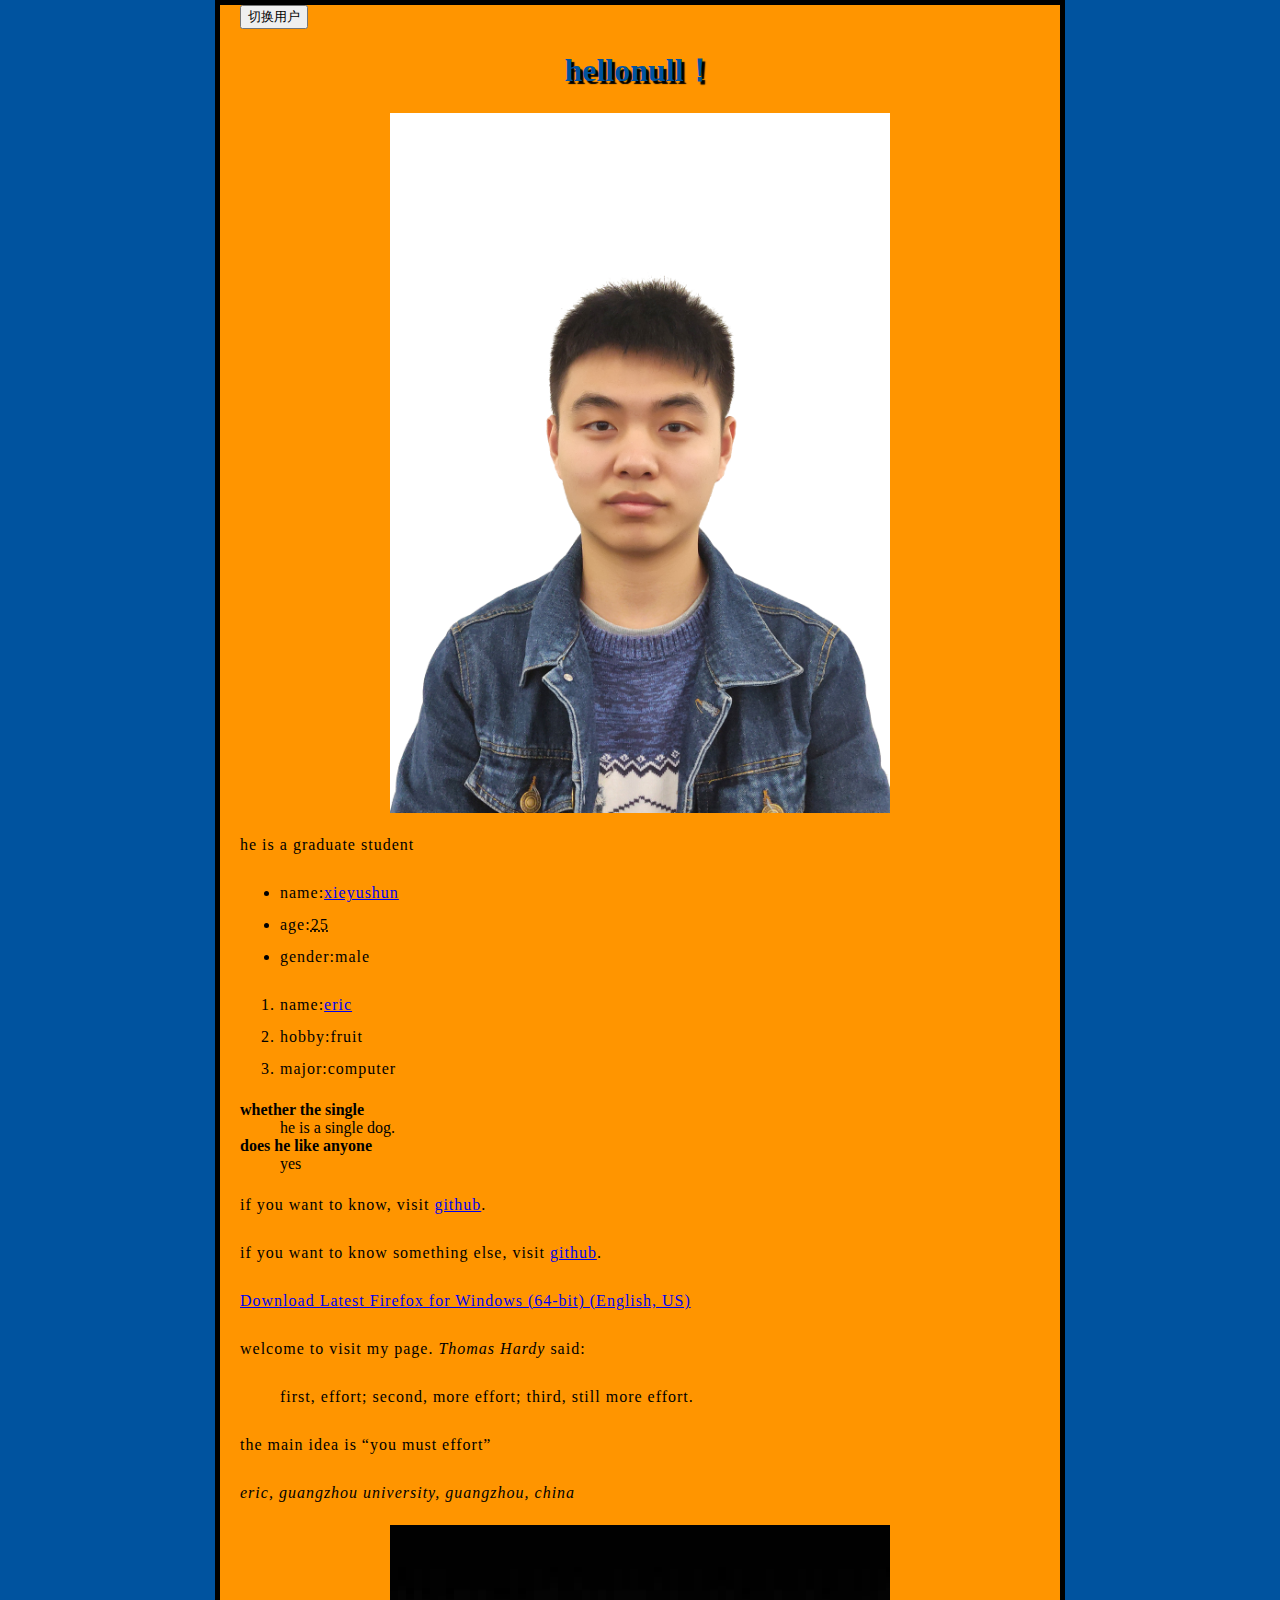
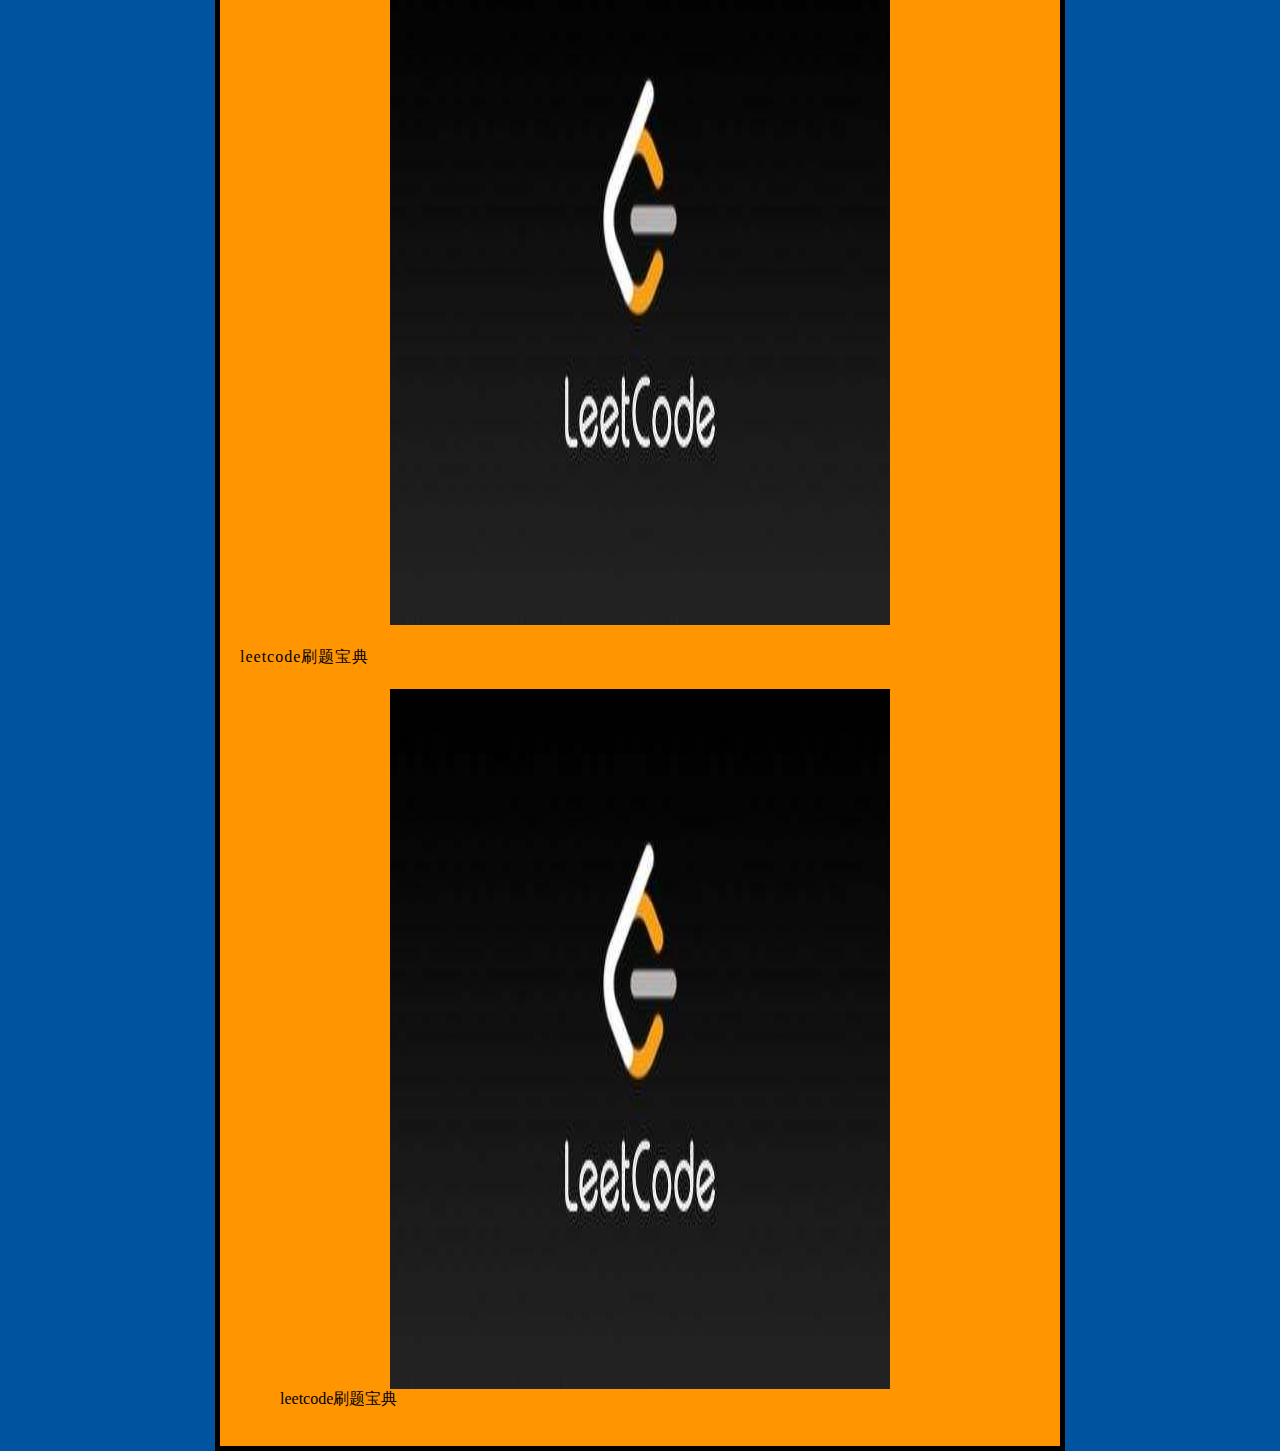
<file: index.html>
<!DOCTYPE html>
<html>
<head lang="en-US">
	<!-- 指定编码方式，并且显示网页描述，在搜索的时候就是显示网页描述信息 -->
	<meta charset="utf-8" name="description" content="this a introduction about eric">
	<title>resume of eric</title>
	<!-- 应用css，rel="stylesheet"表示这是文档的样式表，后接文件路径 -->
	<link rel="stylesheet" type="text/css" href="style/style.css">
	<!-- 应用js -->
	<script src="scripts/main.js" async></script>
</head>
<body>
	<button>切换用户</button>

<h1 id="introduction_eric">this is resume of xieyushun</h1>
<img src="image/my-photo.jpg" alt="a photo of xieyushun">

<p>he is a graduate student</p>

<ul>
	<!-- 对文档内进行超链接，超链接之前需要对文档进行编号id -->
	<li>name:<a href="#introduction_eric">xieyushun</a></li>
	<!-- 可以对文本内容进行说明 -->
	<li>age:<abbr title="in a mood for love">25</abbr></li>
	<li>gender:male</li>
</ul>

<ol>
	<!-- 最简单的相对路径跳转 -->
	<li>name:<a href="name.html" title="jump page to name.html">eric</a></li>
	<li>hobby:fruit</li>
	<li>major:computer</li>
</ol>

<dl>
	<dt><b>whether the single</b></dt>
		<dd>he is a single dog.</dd>
	<dt><b>does he like anyone</b></dt>
		<dd>yes</dd>
</dl>

<!-- 对一些内容进行超链接，这些超链接还可以在title中附带说明 -->
<p>if you want to know, visit <a href="https://github.com/dumpling-Eric">github</a>.</p>
<p>if you want to know something else, visit 
	<a href="https://github.com/dumpling-Eric" title="eric's github">github</a>.</p>

<p><a href="https://download.mozilla.org/?product=firefox-latest-ssl&os=win64&lang=en-US"
   download="firefox.exe">
  Download Latest Firefox for Windows (64-bit) (English, US)
</a></p>

<!-- 引用的一般用法，感觉没什么作用 -->
<p>welcome to visit my page. <cite>Thomas Hardy</cite> said:</p>
<blockquote cite="https://www.lz13.cn/lizhiyingyu/8740.html">
	<p>first, effort; second, more effort; third, still more effort.</p>
</blockquote>
<p>the main idea is <q>you must effort</q></p>


<address>
  <p>eric, guangzhou university, guangzhou, china</p>
</address>

<div class="figure">
	<img src="image/timg.jpg" 
		alt="leetcode的logo，具体怎么描述我也不知道"
		width="400"
		height="400">
	<p>leetcode刷题宝典</p>
	
</div>

<!-- figure标签和figcaption标签是对特定内容单元进行详细的说明 -->
<figure>
	<img src="image/timg.jpg" 
		alt="leetcode的logo，具体怎么描述我也不知道"
		width="400"
		height="400">
	<figcaption>leetcode刷题宝典</figcaption>
</figure>


</body>
</html>
</file>
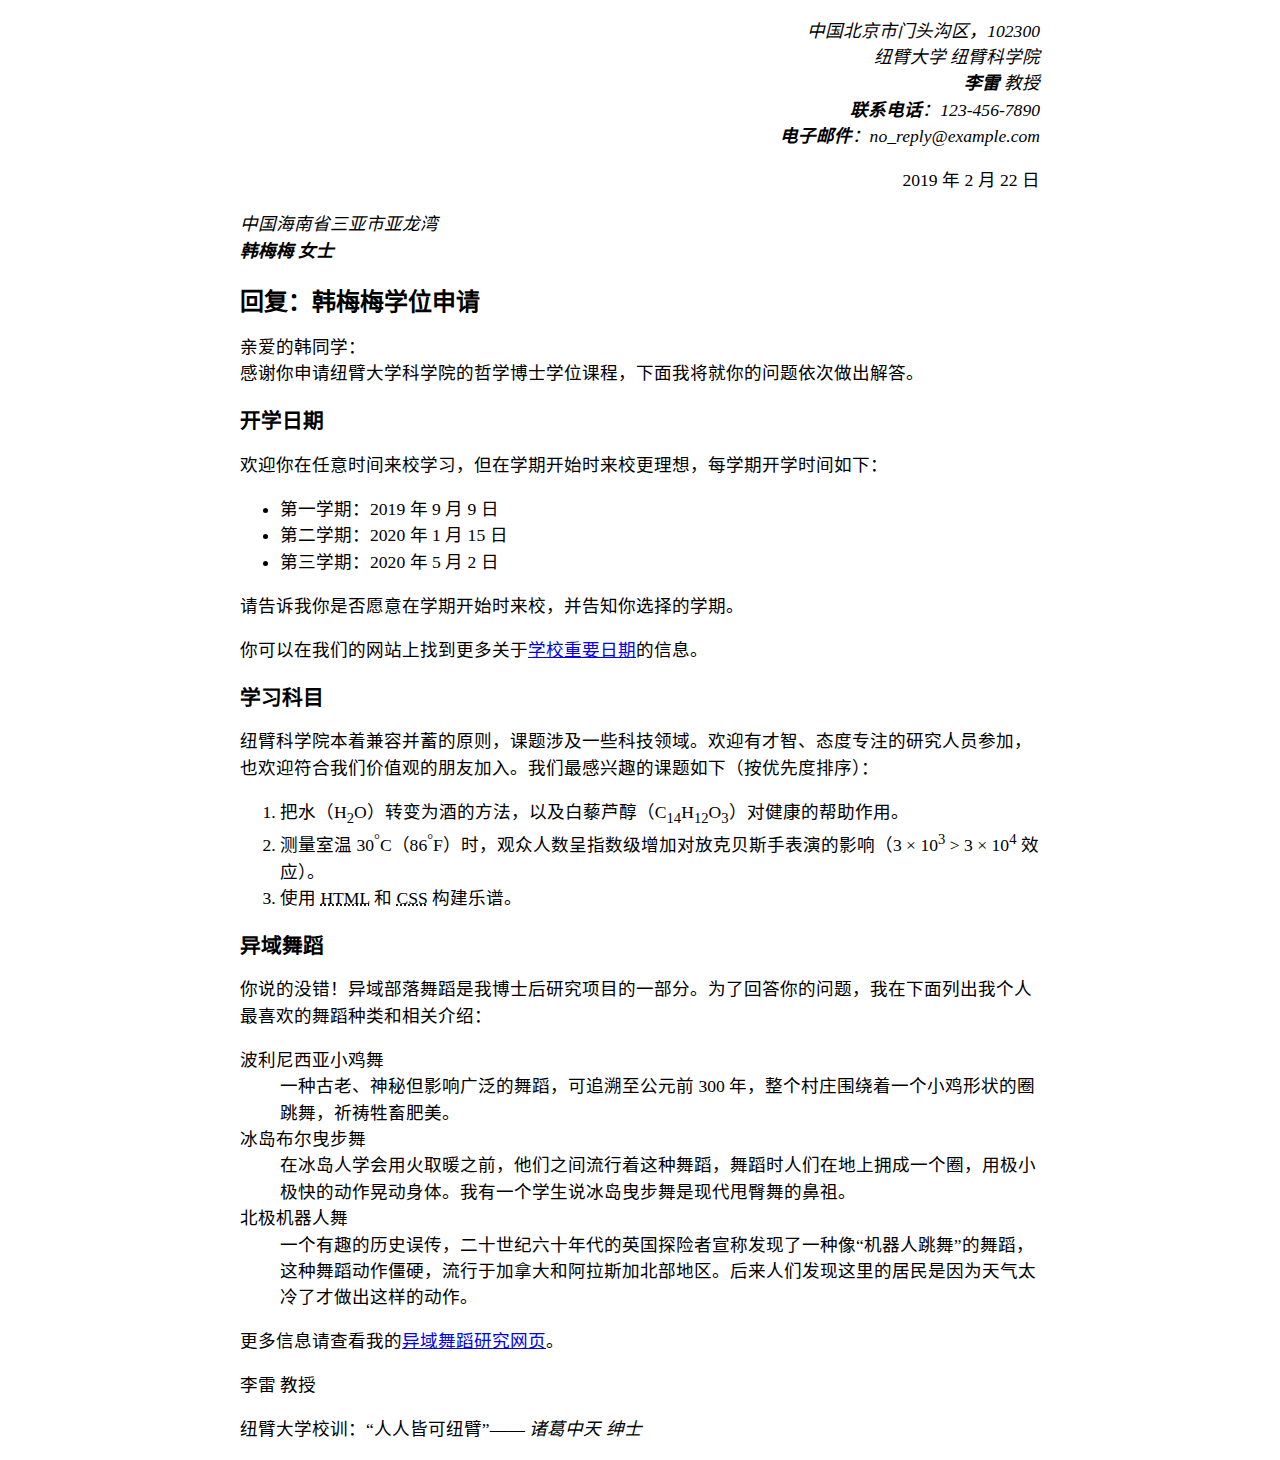
<file: homework/html01/index.html>
<!DOCTYPE html>
<html lang="zh-CN">
<head>
	<meta charset="utf-8">
	<meta name="author" content="李雷">
	<title>纽臂科学院学位申请邮件往来</title>

	<!-- 应用css，rel="stylesheet"表示这是文档的样式表，后接文件路径 -->
	<link rel="stylesheet" type="text/css" href="style.css">
</head>
<body>
	<p class="sender-column italic">

		<!-- i是斜体，b是加粗，br是换行 -->
		<i>
			中国北京市门头沟区，102300<br>
			纽臂大学 纽臂科学院<br>
			<b>李雷</b> 教授<br>
			<b>联系电话</b>：123-456-7890<br>
			<b>电子邮件</b>：no_reply@example.com<br>
		</i>
	</p>

	<p class="sender-column">
		<time datetime="2019-2-22">2019 年 2 月 22 日</time>
	</p>

	<p>
		<i>
			中国海南省三亚市亚龙湾<br>
			<b>韩梅梅 女士</b>
		</i>
	</p>

	<h1>
		回复：韩梅梅学位申请
	</h1>

	<p>
		亲爱的韩同学：<br>
		感谢你申请纽臂大学科学院的哲学博士学位课程，下面我将就你的问题依次做出解答。
	</p>

	<h2>
		开学日期
	</h2>

	<p>欢迎你在任意时间来校学习，但在学期开始时来校更理想，每学期开学时间如下：</p>
	

	<!-- ul是无序列表，搭配li一起用	 -->
	<ul>
		<li>第一学期：2019 年 9 月 9 日</li>
		<li>第二学期：2020 年 1 月 15 日</li>
		<li>第三学期：2020 年 5 月 2 日</li>
	</ul>
		
	<p>请告诉我你是否愿意在学期开始时来校，并告知你选择的学期。</p>


	<!-- a标签是对文本进行超链接，内部元素title是用于显示解释 -->
	<p>你可以在我们的网站上找到更多关于<a href="http://www.baidu.com" title="日期时间">学校重要日期</a>的信息。</p>

	<h2>学习科目</h2>

	<p>纽臂科学院本着兼容并蓄的原则，课题涉及一些科技领域。欢迎有才智、态度专注的研究人员参加，也欢迎符合我们价值观的朋友加入。我们最感兴趣的课题如下（按优先度排序）：</p>


	<!-- ol标签表示有序标签 -->
	<ol>
		<li>把水（H<sub>2</sub>O）转变为酒的方法，以及白藜芦醇（C<sub>14</sub>H<sub>12</sub>O<sub>3</sub>）对健康的帮助作用。</li>
		<li>测量室温 30<sup>°</sup>C（86<sup>°</sup>F）时，观众人数呈指数级增加对放克贝斯手表演的影响（3 × 10<sup>3</sup> > 3 × 10<sup>4</sup> 效应）。</li>
		<li>使用 <abbr title="超文本标记语言">HTML</abbr> 和 <abbr title="样式表">CSS</abbr> 构建乐谱。</li>
		<!-- abbr是对文本内容进行说明 -->
	</ol>

	<h2>异域舞蹈</h2>

	<p>你说的没错！异域部落舞蹈是我博士后研究项目的一部分。为了回答你的问题，我在下面列出我个人最喜欢的舞蹈种类和相关介绍：</p>


	<!-- dl定义列表：dt是定义列表中的项目；dd是描述列表中的项目 -->
	<dl>
		<dt>波利尼西亚小鸡舞</dt>
		<dd>一种古老、神秘但影响广泛的舞蹈，可追溯至公元前 300 年，整个村庄围绕着一个小鸡形状的圈跳舞，祈祷牲畜肥美。</dd>
		<dt>冰岛布尔曳步舞</dt>
		<dd>在冰岛人学会用火取暖之前，他们之间流行着这种舞蹈，舞蹈时人们在地上拥成一个圈，用极小极快的动作晃动身体。我有一个学生说冰岛曳步舞是现代甩臀舞的鼻祖。</dd>
		<dt>北极机器人舞</dt>
		<dd>一个有趣的历史误传，二十世纪六十年代的英国探险者宣称发现了一种像“机器人跳舞”的舞蹈，这种舞蹈动作僵硬，流行于加拿大和阿拉斯加北部地区。后来人们发现这里的居民是因为天气太冷了才做出这样的动作。</dd>
	</dl>

	<p>更多信息请查看我的<a href="http://www.baidu.com" title="李雷的异域舞蹈">异域舞蹈研究网页</a>。</p>

	<p>李雷 教授</p>


	<!-- q用于引用，显示时带有引号；cite用于引用，显示时为斜体 -->
	<p>纽臂大学校训：<q>人人皆可纽臂</q>—— <cite>诸葛中天 绅士</cite></p>

</body>
</html>
</file>
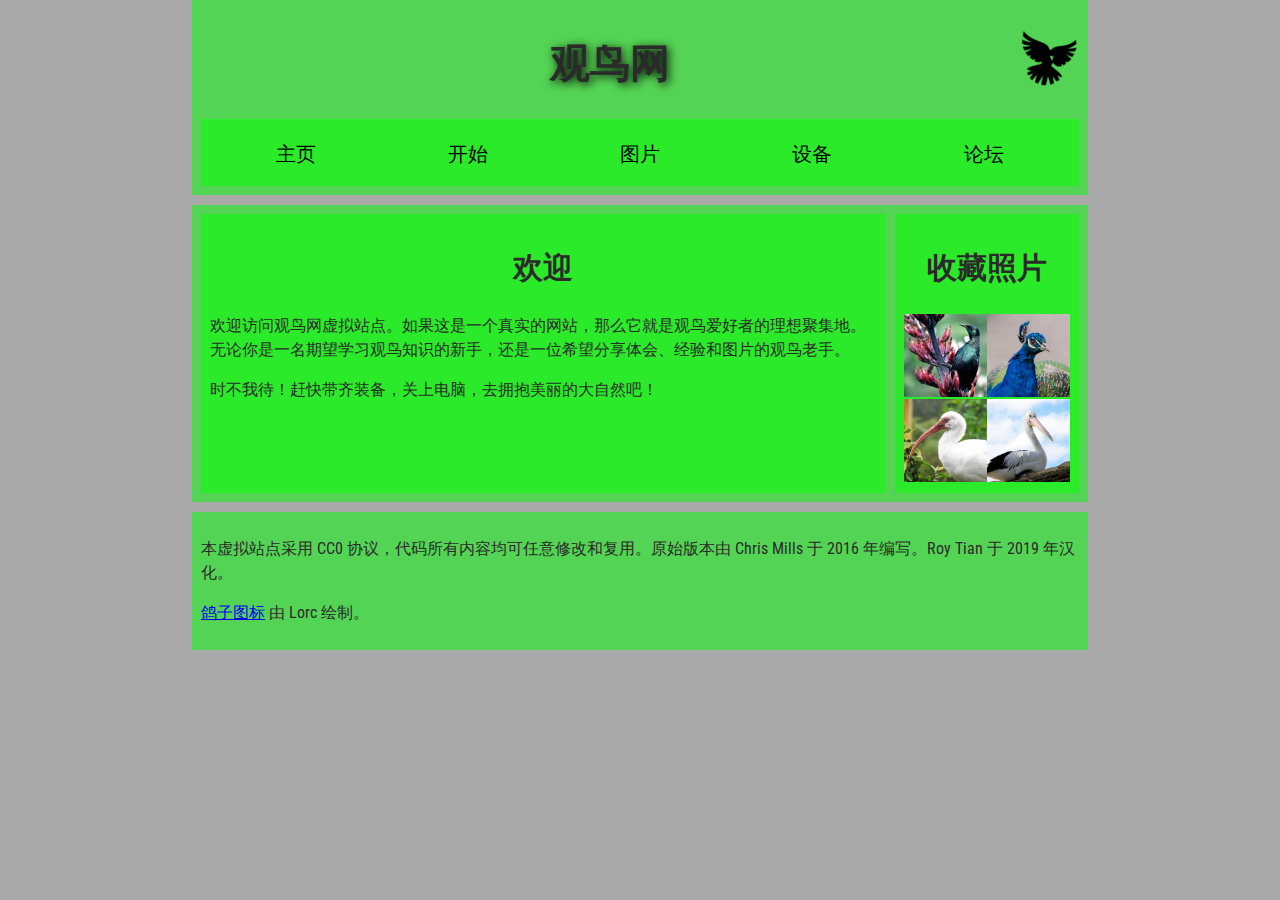
<file: homework/html02/index.html>
<!DOCTYPE html>
<html>
  <head>
    <meta charset="utf-8">
    <title>观鸟网</title>
    <link rel="stylesheet" href="https://fonts.googleapis.com/css?family=Roboto+Condensed:300|Cinzel+Decorative:700">
    <link rel="stylesheet" href="https://fonts.googleapis.com/css?family=ZCOOL+XiaoWei&amp;subset=chinese-simplified">
    <link rel="stylesheet" type="text/css" href="styles/style.css">
    <link rel="icon" href="images/dove.png">
  </head>

  <body>

    <!-- 定义页眉（介绍信息） -->
    <header>
      <h1>观鸟网</h1>
      <img src="images/dove.png" alt="一个鸽子剪影图片">
      <!-- img标签是插入一张图片：src表示图片链接地址；alt表示图片说明 -->

      <!-- 定义导航链接的部分 -->
      <nav>
        <ul>
          <li><span>主页</span></li>
          <li><a href="#">开始</a></li>
          <li><a href="#">图片</a></li>
          <li><a href="#">设备</a></li>
          <li><a href="#">论坛</a></li>
        </ul>
      </nav>
    </header>


    <!-- main定义文档的主要内容：其中包括article（欢迎简介）aside（侧栏） -->
    <main>

      <article>

        <h2>欢迎</h2>

        <p>欢迎访问观鸟网虚拟站点。如果这是一个真实的网站，那么它就是观鸟爱好者的理想聚集地。无论你是一名期望学习观鸟知识的新手，还是一位希望分享体会、经验和图片的观鸟老手。</p>
        <p>时不我待！赶快带齐装备，关上电脑，去拥抱美丽的大自然吧！</p>

      </article>

      <aside>

        <h2>收藏照片</h2>

        <a href="images/favorite-1.jpg"><img src="images/favorite-1_th.jpg" alt="一只体型小巧的鸟，羽毛蓝绿色，爪黑白相间，黑色的喙细且锋利。点击缩略图查看完整照片。"></a>
        <a href="images/favorite-2.jpg"><img src="images/favorite-2_th.jpg" alt="一只美丽的孔雀的上半身图片，它的颈上覆盖蓝色的羽毛，有浅色的喙和蓝色的冠。点击缩略图查看完整照片。"></a>
        <a href="images/favorite-3.jpg"><img src="images/favorite-3_th.jpg" alt="一只大鸟的上半身图片，羽毛白色，浅色的喙细长而弯曲。点击缩略图查看完整照片。"></a>
        <a href="images/favorite-4.jpg"><img src="images/favorite-4_th.jpg" alt="一只成年鹈鹕，多数羽毛为白色，背部和腹部有少许黑色羽毛，又长又直的喙呈黄色，嘴下有一个喉囊可以暂时储存食物。点击缩略图查看完整照片。"></a>

      </aside>

    </main>


    <!-- footer定义文档的页脚 -->
    <footer>
 
        <p>本虚拟站点采用 CC0 协议，代码所有内容均可任意修改和复用。原始版本由 Chris Mills 于 2016 年编写。Roy Tian 于 2019 年汉化。</p>
        <p><a href="http://game-icons.net/lorc/originals/dove.html">鸽子图标</a> 由 Lorc 绘制。</p>

    </footer>

  </body>
</html>
</file>
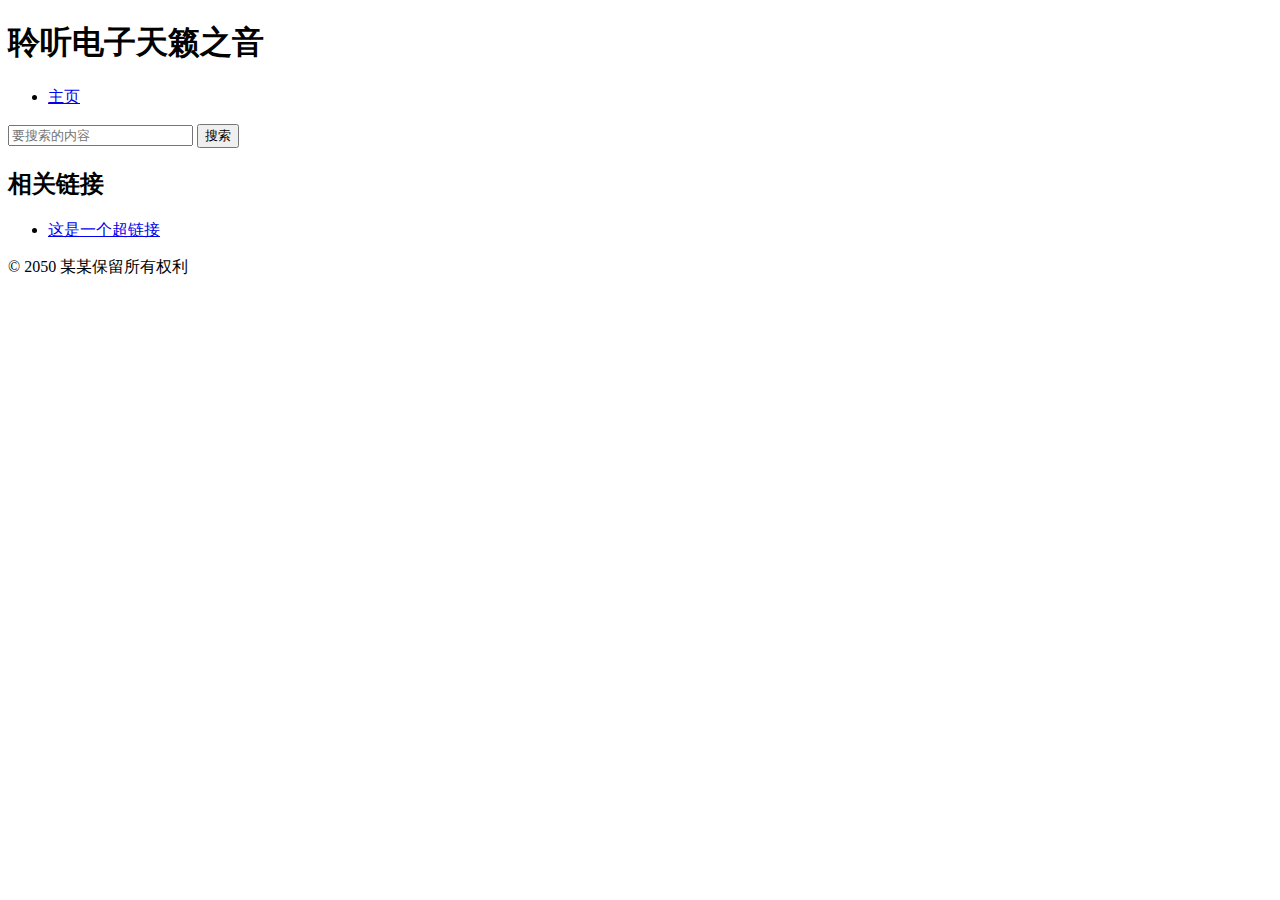
<file: hobby.html>
<!DOCTYPE html>
<html>
  <head>
    <meta charset="utf-8">
    <title>二次元俱乐部</title>
<!--     <link href="https://fonts.googleapis.com/css?family=Open+Sans+Condensed:300|Sonsie+One" rel="stylesheet">
    <link href="https://fonts.googleapis.com/css?family=ZCOOL+KuaiLe" rel="stylesheet">
    <link href="style.css" rel="stylesheet"> -->
  </head>

  <body>
    <header> <!-- 本站所有网页的统一主标题 -->
      <h1>聆听电子天籁之音</h1>
    </header>
    
    <nav> <!-- 本站统一的导航栏 -->
      <ul>
        <li><a href="#">主页</a></li>
        <!-- 共n个导航栏项目，省略…… -->
      </ul>

      <form> <!-- 搜索栏是站点内导航的一个非线性的方式。 -->
        <input type="search" name="q" placeholder="要搜索的内容">
        <input type="submit" value="搜索">
      </form>
    </nav>
    
    <main> <!-- 网页主体内容 -->
      <article>
        <!-- 此处包含一个 article（一篇文章），内容略…… -->
      </article>
      
      <aside> <!-- 侧边栏在主内容右侧 -->
        <h2>相关链接</h2>
        <ul>
          <li><a href="#">这是一个超链接</a></li>
          <!-- 侧边栏有n个超链接，略略略…… -->
        </ul>
      </aside>
    </main>
    
    <footer> <!-- 本站所有网页的统一页脚 -->
      <p>© 2050 某某保留所有权利</p>
    </footer>
  </body>
</html>
</file>
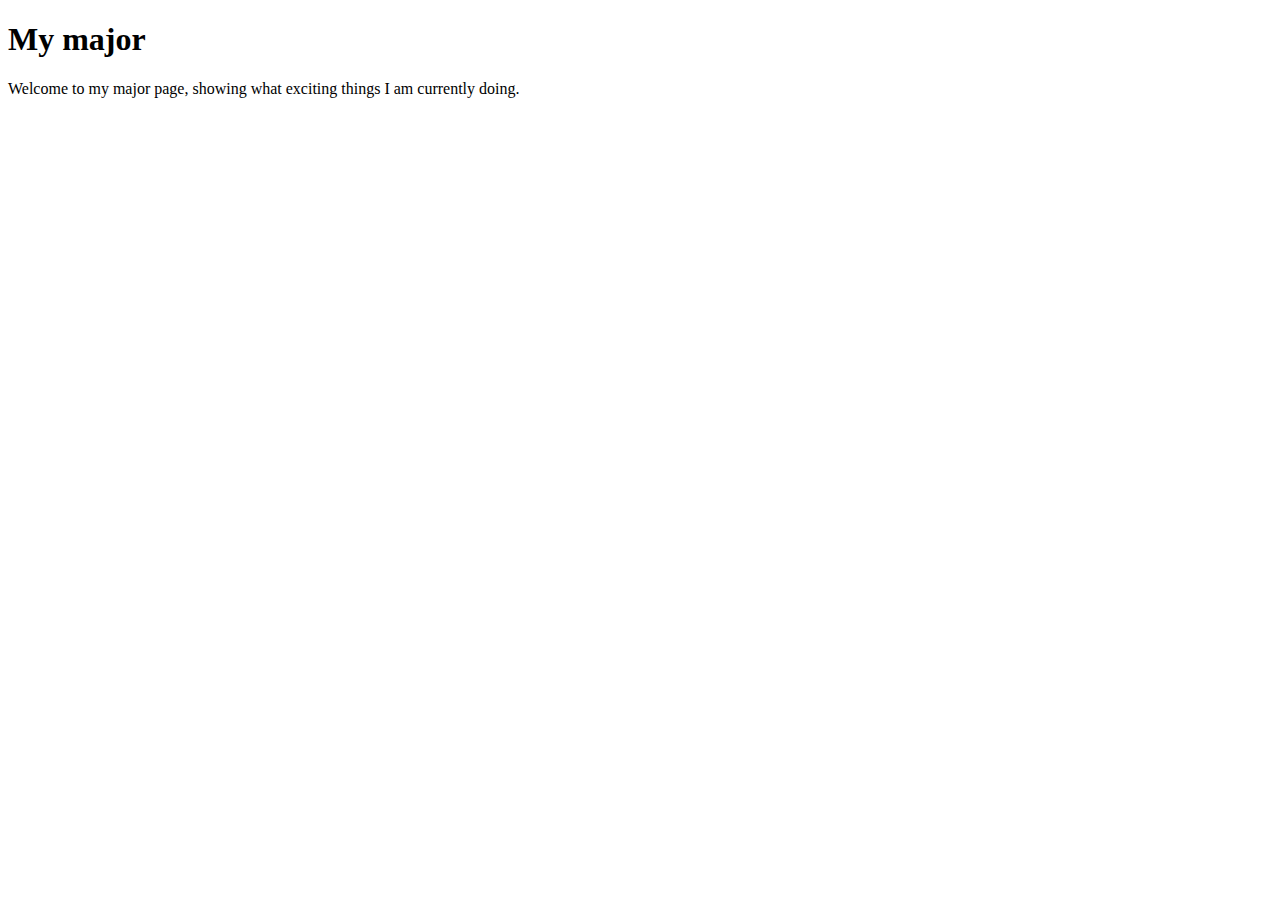
<file: major.html>
<!DOCTYPE html>
<html>
  <head>
    <meta charset="utf-8">
    <title>Major</title>
  </head>

  <body>
    <!-- put navigation menu just below here -->

    <h1>My major</h1>

    <p>Welcome to my major page, showing what exciting things I am currently doing.</p>
  </body>
</html>
</file>
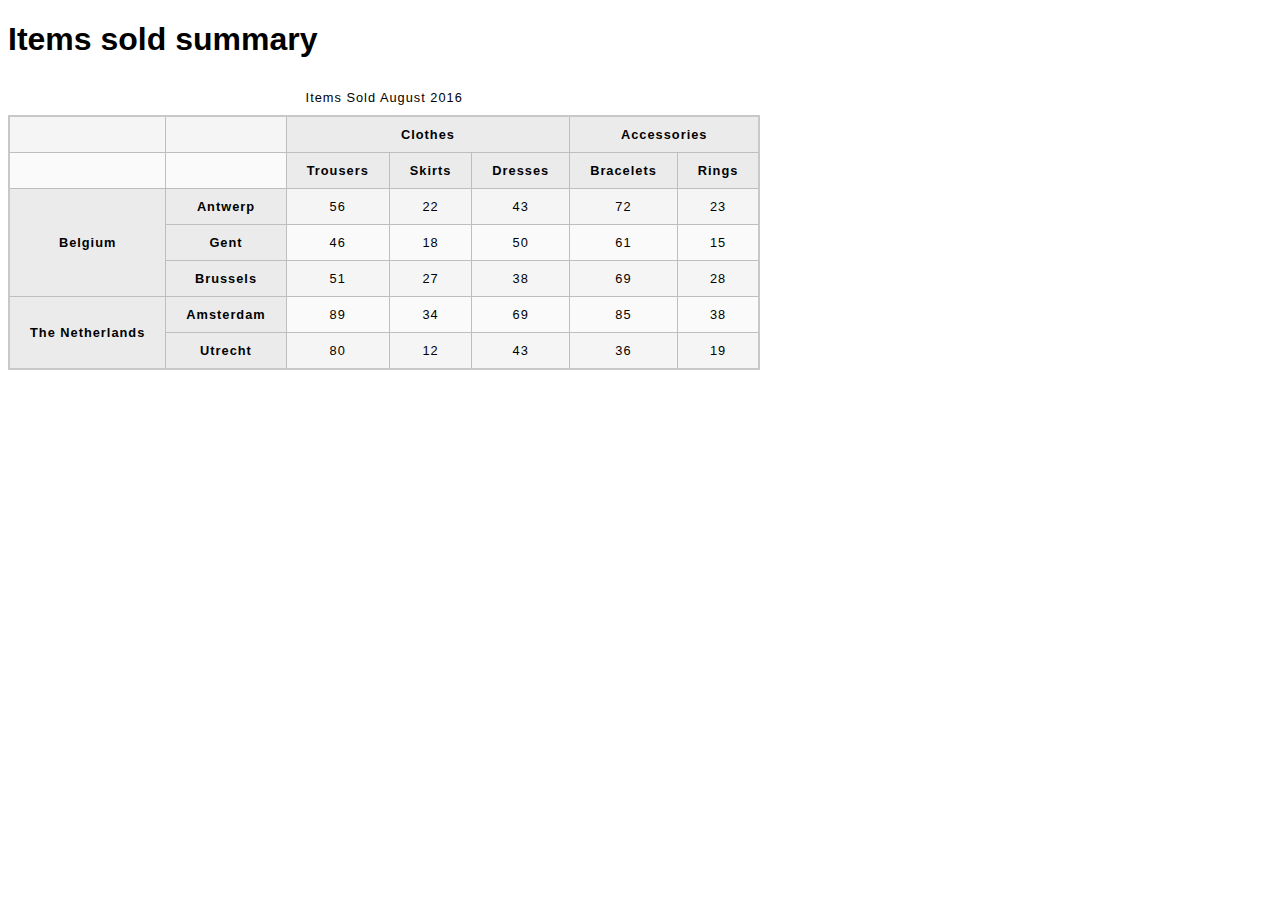
<file: name.html>
<!DOCTYPE html>
<html>

<head>
    <meta charset="utf-8">
    <title>Items sold summary</title>
    <link href="style/minimal-table.css" rel="stylesheet" type="text/css">
</head>

<body>
    <h1>Items sold summary</h1>

    <table>
      <caption>Items Sold August 2016</caption>
        <thead>
          <tr>
            <td>&nbsp;</td>
            <td>&nbsp;</td>
            <th colspan="3" id="clothes">Clothes</th>
            <th colspan="2" id="accessories">Accessories</th>
          </tr>
          <tr>
            <td>&nbsp;</td>
            <td>&nbsp;</td>
            <th id="trousers">Trousers</th>
            <th id="skirts">Skirts</th>
            <th id="dresses">Dresses</th>
            <th id="bracelets">Bracelets</th>
            <th id="rings">Rings</th>
          </tr>
        </thead>
        <tbody>
          <tr>
            <th rowspan="3" id="belgium">Belgium</th>
            <th id="antwerp">Antwerp</th>
            <td headers="clothes trousers belgium antwerp">56</td>
            <td headers="clothes skirts belgium antwerp">22</td>
            <td headers="clothes dresses belgium antwerp">43</td>
            <td headers="accessories bracelets belgium antwerp">72</td>
            <td headers="accessories rings belgium antwerp">23</td>
          </tr>
          <tr>
            <th id="gent">Gent</th>
            <td headers="clothes trousers belgium gent">46</td>
            <td headers="clothes skirts belgium gent">18</td>
            <td headers="clothes dresses belgium gent">50</td>
            <td headers="accessories bracelets belgium gent">61</td>
            <td headers="accessories rings belgium gent">15</td>
         </tr>
         <tr>
           <th id="brussels">Brussels</th>
           <td headers="clothes trousers belgium brussels">51</td>
           <td headers="clothes skirts belgium brussels">27</td>
           <td headers="clothes dresses belgium brussels">38</td>
           <td headers="accessories bracelets belgium brussels">69</td>
           <td headers="accessories rings belgium brussels">28</td>
         </tr>
         <tr>
           <th rowspan="2" id="netherlands">The Netherlands</th>
           <th id="amsterdam">Amsterdam</th>
           <td headers="clothes trousers netherlands amsterdam">89</td>
           <td headers="clothes skirts netherlands amsterdam">34</td>
           <td headers="clothes dresses netherlands amsterdam">69</td>
           <td headers="accessories bracelets netherlands amsterdam">85</td>
           <td headers="accessories rings netherlands amsterdam">38</td>
         </tr>
         <tr>
           <th id="utrecht">Utrecht</th>
           <td headers="clothes trousers netherlands utrecht">80</td>
           <td headers="clothes skirts netherlands utrecht">12</td>
           <td headers="clothes dresses netherlands utrecht">43</td>
           <td headers="accessories bracelets netherlands utrecht">36</td>
           <td headers="accessories rings netherlands utrecht">19</td>
         </tr>
       </tbody>
    </table>

</body>

</html>
</file>
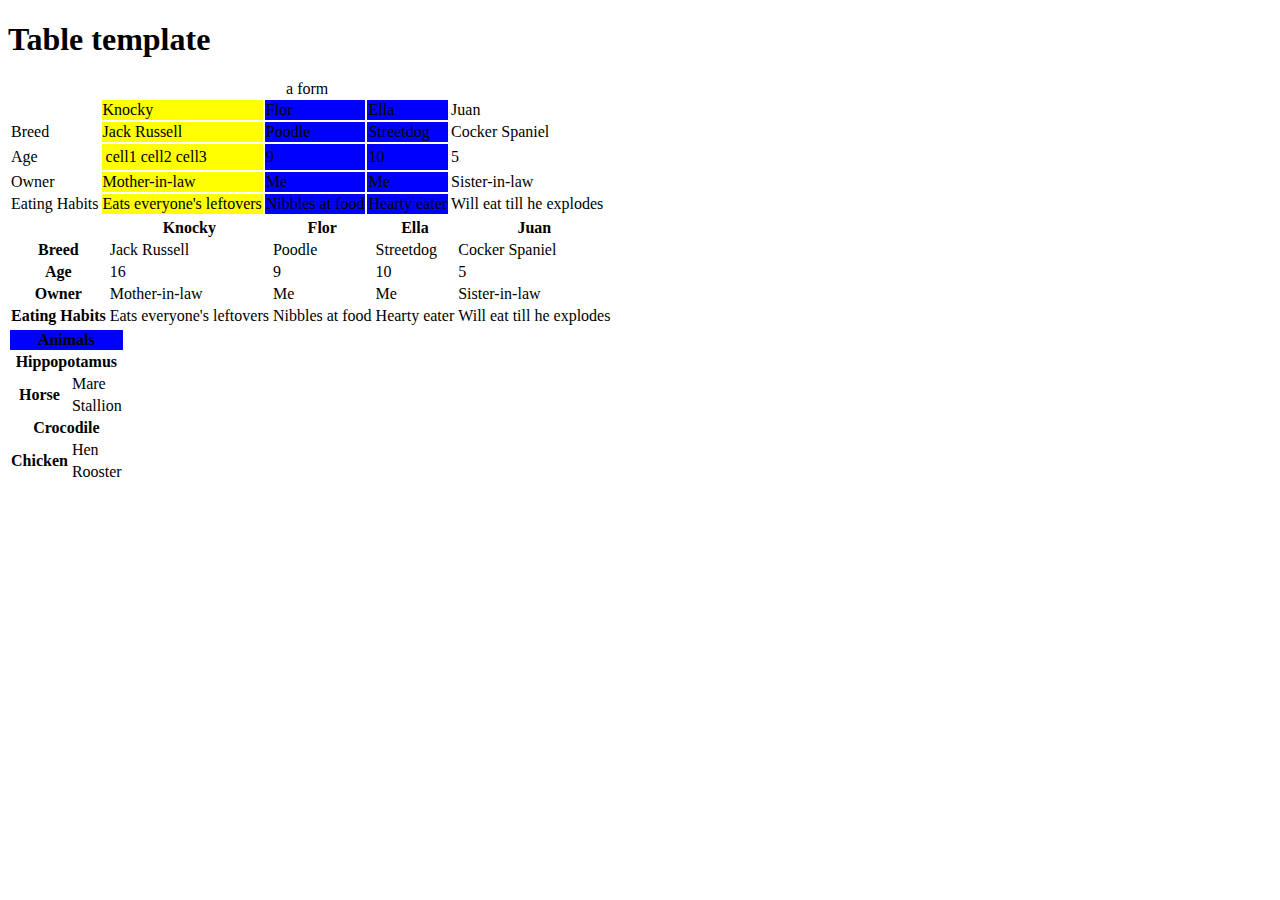
<file: table.html>
<!DOCTYPE html>
<html>
  <head>
    <meta charset="utf-8">
    <title>Table template</title>
    <!-- <link href="style/table.css" rel="stylesheet" type="text/css"> -->
  </head>
  <body>
    <h1>Table template</h1>

    <!-- table显示表单：td描述表单数据，tr是定义格式 -->
	<table id="table1">

		<caption>a form</caption>

		<!-- colgroup用来对列进行统一格式，span元素表示几个单元格 -->
		<colgroup>
			<col>
			<col style="background-color: yellow">
			<col style="background-color: blue" span="2">
		</colgroup>

		<!-- thead,tfoot,tbody各自代表的是标题，页脚和正文 -->
		<thead>
	  <tr>
	    <td>&nbsp;</td>
	    <td>Knocky</td>
	    <td>Flor</td>
	    <td>Ella</td>
	    <td>Juan</td>
	  </tr>
		</thead>

		<tbody>
	  <tr>
	    <td>Breed</td>
	    <td>Jack Russell</td>
	    <td>Poodle</td>
	    <td>Streetdog</td>
	    <td>Cocker Spaniel</td>
	  </tr>
	  <tr>
	    <td>Age</td>
	    <!-- 嵌套表格 -->
	    <td id="nested">
	      <table id="table2">
	        <tr>
	          <td>cell1</td>
	          <td>cell2</td>
	          <td>cell3</td>
	        </tr>
	      </table>
	    </td>
	    <td>9</td>
	    <td>10</td>
	    <td>5</td>
	  </tr>
	  <tr>
	    <td>Owner</td>
	    <td>Mother-in-law</td>
	    <td>Me</td>
	    <td>Me</td>
	    <td>Sister-in-law</td>
	  </tr>
	  	</tbody>


	  	<tfoot>
	  <tr>
	    <td>Eating Habits</td>
	    <td>Eats everyone's leftovers</td>
	    <td>Nibbles at food</td>
	    <td>Hearty eater</td>
	    <td>Will eat till he explodes</td>
	  </tr>
	  	</tfoot>
	</table>

	<!-- th是用来标记标题，scope表示范围 -->
	<table>
      <tr>
        <td>&nbsp;</td>
        <th scope="col">Knocky</th>
        <th scope="col">Flor</th>
        <th scope="col">Ella</th>
        <th scope="col">Juan</th>
      </tr>
      <tr>
        <th scope="row">Breed</th>
        <td>Jack Russell</td>
        <td>Poodle</td>
        <td>Streetdog</td>
        <td>Cocker Spaniel</td>
      </tr>
      <tr>
        <th scope="row">Age</th>
        <td>16</td>
        <td>9</td>
        <td>10</td>
        <td>5</td>
      </tr>
      <tr>
        <th scope="row">Owner</th>
        <td>Mother-in-law</td>
        <td>Me</td>
        <td>Me</td>
        <td>Sister-in-law</td>
      </tr>
      <tr>
        <th scope="row">Eating Habits</th>
        <td>Eats everyone's leftovers</td>
        <td>Nibbles at food</td>
        <td>Hearty eater</td>
        <td>Will eat till he explodes</td>
      </tr>
    </table>


    <!-- colspan代表横向跨越多个单元格，rowspan代表纵向跨越多个单元格 -->
    <!-- 特备注意使用的规范，尤其是纵向跨越的时候 -->
    <table>
      <tr>
      	<!-- style元素是定义背景 -->
        <th colspan="2" style="background-color: blue">Animals</th>
      </tr>
      <tr>
        <th colspan="2">Hippopotamus</th>
      </tr>
      <tr>
        <th rowspan="2">Horse</th>
        <td>Mare</td>
      </tr>
      <tr>
        <td>Stallion</td>
      </tr>
      <tr>
        <th colspan="2">Crocodile</th>
      </tr>
      <tr>
        <th rowspan="2">Chicken</th>
        <td>Hen</td>
      </tr>
      <tr>
        <td>Rooster</td>
      </tr>
    </table>


  </body>
</html>
</file>
<file: style/style.css>
html {
	background-color: #00539F;
}

body {
  width: 800px;
  margin: 0 auto;
  background-color: #FF9500;
  padding: 0 20px 20px 20px;
  border: 5px solid black;
}


h1 {
  margin: 0;
  padding: 20px 0;    
  color: #00539F;
  text-shadow: 3px 3px 1px black;
  text-align: center;
}

p, li {
  font-size: 16px;    
  line-height: 2;
  letter-spacing: 1px;
}
img {
	width: 500px;
	height: 700px;
	display: block;
	margin: 0 auto;
}
</file>
<file: homework/html01/style.css>
body {
  max-width: 800px;
  margin: 0 auto;
}

.sender-column {
  text-align: right;
}

h1 {
  font-size: 1.5em;
}

h2 {
  font-size: 1.3em;
}

p, ul, ol, dl, address {
  font-size: 1.1em;
}

p, li, dd, dt, address {
  line-height: 1.5;
}
</file>
<file: homework/html02/styles/style.css>
/* || General setup */

html, body {
  margin: 0;
  padding: 0;
}

html {
  font-size: 10px;
  background-color: #a9a9a9;
}

body {
  width: 70%;
  min-width: 800px;
  margin: 0 auto;
}

/* || typography */

h1, h2, h3 {
  font-family: 'Cinzel Decorative', cursive;
  color: #2a2a2a;
}

p, input, li {
  font-family: 'Roboto Condensed', sans-serif;
  color: #2a2a2a;
}

h1 {
  font-size: 4rem;
  text-align: center;
  text-shadow: 2px 2px 10px black;
}

h2 {
  font-size: 3rem;
  text-align: center;
}

h3 {
  font-size: 2.2rem;
}

p, li {
  font-size: 1.6rem;
  line-height: 1.5;
}

/* || header layout */

header {
  margin-bottom: 10px;
  display: flex;
  flex-flow: row wrap;
}

body > * {
  background-color: red;
  padding: 1%;
}

main, header, nav, article, aside, footer, section {
  background-color: rgba(0,255,0,0.5);
  padding: 1%;
}

h1 {
  flex: 5;
  text-transform: uppercase;
}

header img {
  display: block;
  height: 60px;
  padding-top: 20.15px;
}

nav {
  height: 50px;
  flex: 100%;
  display: flex;
}

nav ul {
  padding: 0;
  list-style-type: none;
  flex: 2;
  display: flex;
}

nav li {
  display: inline;
  text-align: center;
  flex: 1;
}

nav a, nav span {
  display: inline-block;
  font-size: 2rem;
  height: 3rem;
  line-height: 1.7;
  text-transform: uppercase;
  text-decoration: none;
  color: black;

}

/* || main layout */

main {
  display: flex;
}

article, section {
  flex: 4;
}

aside {
  flex: 1;
  margin-left: 10px;
  padding: 1%;
}

aside a {
  display: block;
  float: left;
  width: 50%;
}

aside img {
  max-width: 100%;
}

footer {
  margin-top: 10px;
}
</file>
<file: style/minimal-table.css>
html {
  font-family: sans-serif;
}

table {
  border-collapse: collapse;
  border: 2px solid rgb(200,200,200);
  letter-spacing: 1px;
  font-size: 0.8rem;
}

td, th {
  border: 1px solid rgb(190,190,190);
  padding: 10px 20px;
}

th {
  background-color: rgb(235,235,235);
}

td {
  text-align: center;
}

tr:nth-child(even) td {
  background-color: rgb(250,250,250);
}

tr:nth-child(odd) td {
  background-color: rgb(245,245,245);
}

caption {
  padding: 10px;
}
</file>
<file: style/table.css>
html {
  font-family: sans-serif;
}

table {
  border-collapse: collapse;
  border: 2px solid rgb(200,200,200);
  letter-spacing: 1px;
  font-size: 0.8rem;
}

td, th {
  border: 1px solid rgb(190,190,190);
  padding: 10px 20px;
}

th {
  background-color: rgb(235,235,235);
}

td {
  text-align: center;
}

tr:nth-child(even) td {
  background-color: rgb(250,250,250);
}

tr:nth-child(odd) td {
  background-color: rgb(245,245,245);
}

caption {
  padding: 10px;
}
</file>
